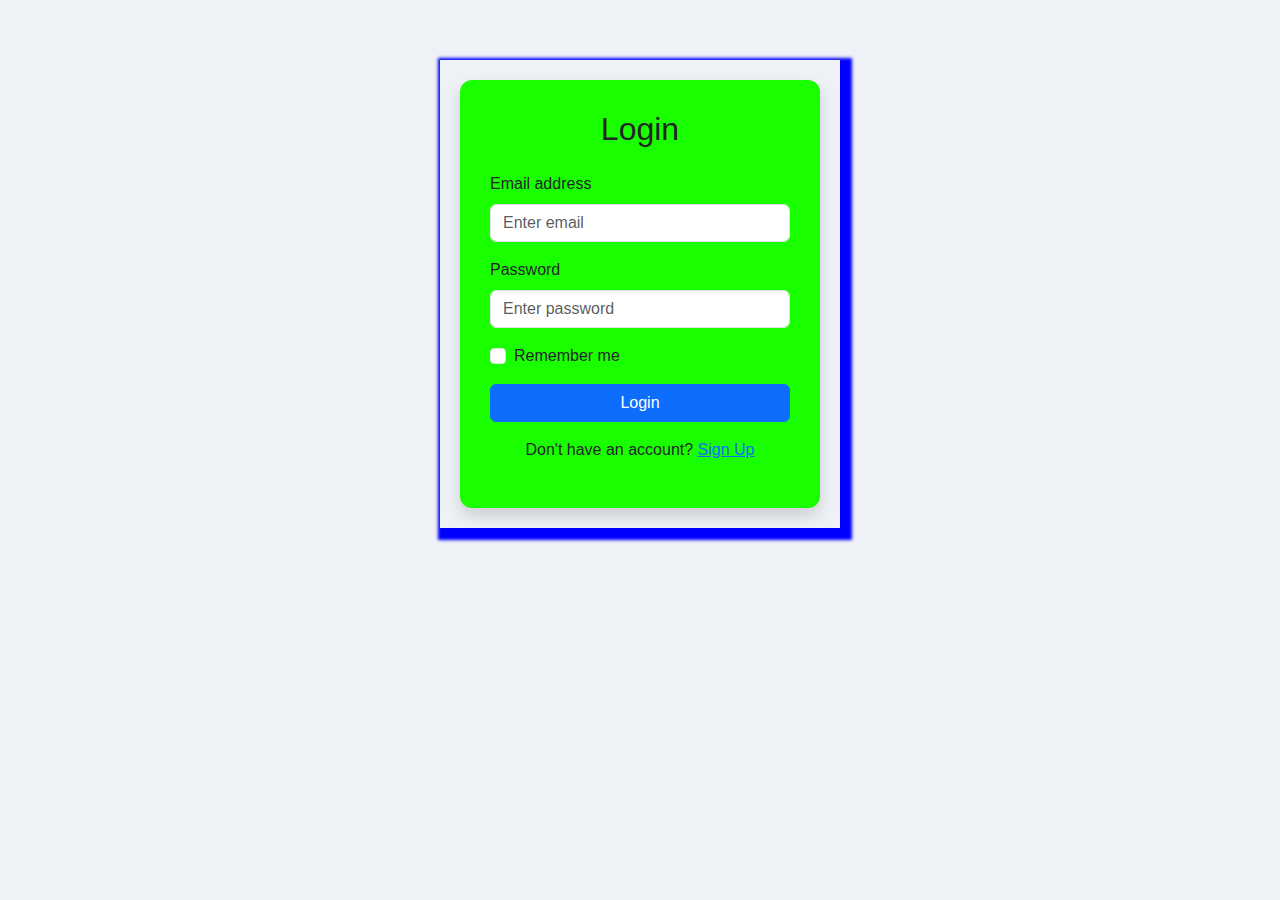
<file: userdetails/login.html>
<!DOCTYPE html>
<html lang="en">
<head>
  <meta charset="UTF-8" />
  <meta name="viewport" content="width=device-width, initial-scale=1.0"/>
  <title>Login</title>
  <link href="https://cdn.jsdelivr.net/npm/bootstrap@5.3.2/dist/css/bootstrap.min.css" rel="stylesheet"/>
  <link rel="stylesheet" href="login.css" />
</head>
<body>

  <div class="form-container">
    <form class="form-box shadow">
      <h2 class="text-center mb-4">Login</h2>

      <div class="mb-3">
        <label for="email" class="form-label">Email address</label>
        <input type="email" class="form-control" id="email" placeholder="Enter email" required />
      </div>

      <div class="mb-3">
        <label for="password" class="form-label">Password</label>
        <input type="password" class="form-control" id="password" placeholder="Enter password" required />
      </div>

      <div class="mb-3 form-check">
        <input type="checkbox" class="form-check-input" id="remember" />
        <label class="form-check-label" for="remember">Remember me</label>
      </div>

      <button type="submit" class="btn btn-primary w-100">Login</button>

      <p class="text-center mt-3">Don't have an account? <a href="signup.html">Sign Up</a></p>
    </form>
  </div>

</body>
</html>
</file>
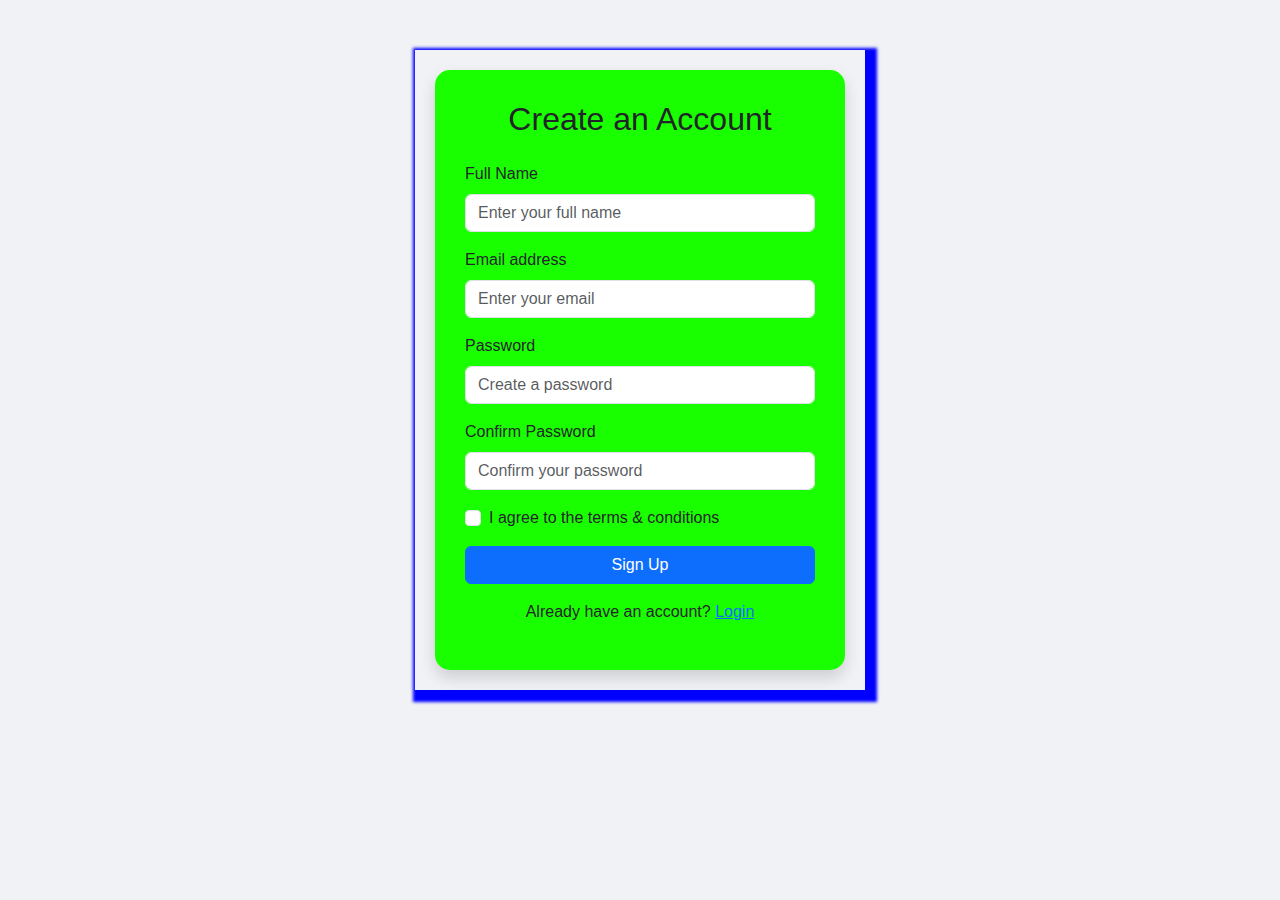
<file: userdetails/signup.html>
<!DOCTYPE html>
<html lang="en">
<head>
  <meta charset="UTF-8" />
  <meta name="viewport" content="width=device-width, initial-scale=1.0"/>
  <title>Sign Up</title>
  <link href="https://cdn.jsdelivr.net/npm/bootstrap@5.3.2/dist/css/bootstrap.min.css" rel="stylesheet"/>
  <link rel="stylesheet" href="signup.css" />
</head>
<body>

  <div class="form-container">
    <form class="form-box shadow">
      <h2 class="text-center mb-4">Create an Account</h2>

      <div class="mb-3">
        <label for="fullname" class="form-label">Full Name</label>
        <input type="text" class="form-control" id="fullname" placeholder="Enter your full name" required />
      </div>

      <div class="mb-3">
        <label for="email" class="form-label">Email address</label>
        <input type="email" class="form-control" id="email" placeholder="Enter your email" required />
      </div>

      <div class="mb-3">
        <label for="password" class="form-label">Password</label>
        <input type="password" class="form-control" id="password" placeholder="Create a password" required />
      </div>

      <div class="mb-3">
        <label for="confirm" class="form-label">Confirm Password</label>
        <input type="password" class="form-control" id="confirm" placeholder="Confirm your password" required />
      </div>

      <div class="mb-3 form-check">
        <input type="checkbox" class="form-check-input" id="terms" required />
        <label class="form-check-label" for="terms">I agree to the terms & conditions</label>
      </div>

      <button type="submit" class="btn btn-primary w-100">Sign Up</button>

      <p class="text-center mt-3">Already have an account? <a href="login.html">Login</a></p>
    </form>
  </div>

</body>
</html>
</file>
<file: userdetails/login.css>
body {
  background-color: #eef1f5;
  font-family: 'Segoe UI', Tahoma, Geneva, Verdana, sans-serif;
}

.form-container {
  width: 100%;
  max-width: 400px;
  margin: 60px auto;
  padding: 20px;
  box-shadow: 5px 5px 3px 7px blue;
}

.form-box {
  background-color: rgb(26, 255, 0);
  padding: 30px;
  border-radius: 12px;
}
</file>
<file: userdetails/signup.css>
body {
   /* background-color: rgb(123, 255, 0); */
   background-color: #f0f2f5; 
  font-family: 'Segoe UI', Tahoma, Geneva, Verdana, sans-serif;
 
}

.form-container {
  width: 100%;
  max-width: 450px;
  margin: 50px auto;
  padding: 20px;
   box-shadow: 5px 5px 3px 7px blue;
  
 
}

.form-box {
  padding: 30px;
  border-radius: 15px;
  background-color: rgb(26, 255, 0);
  
}
</file>
